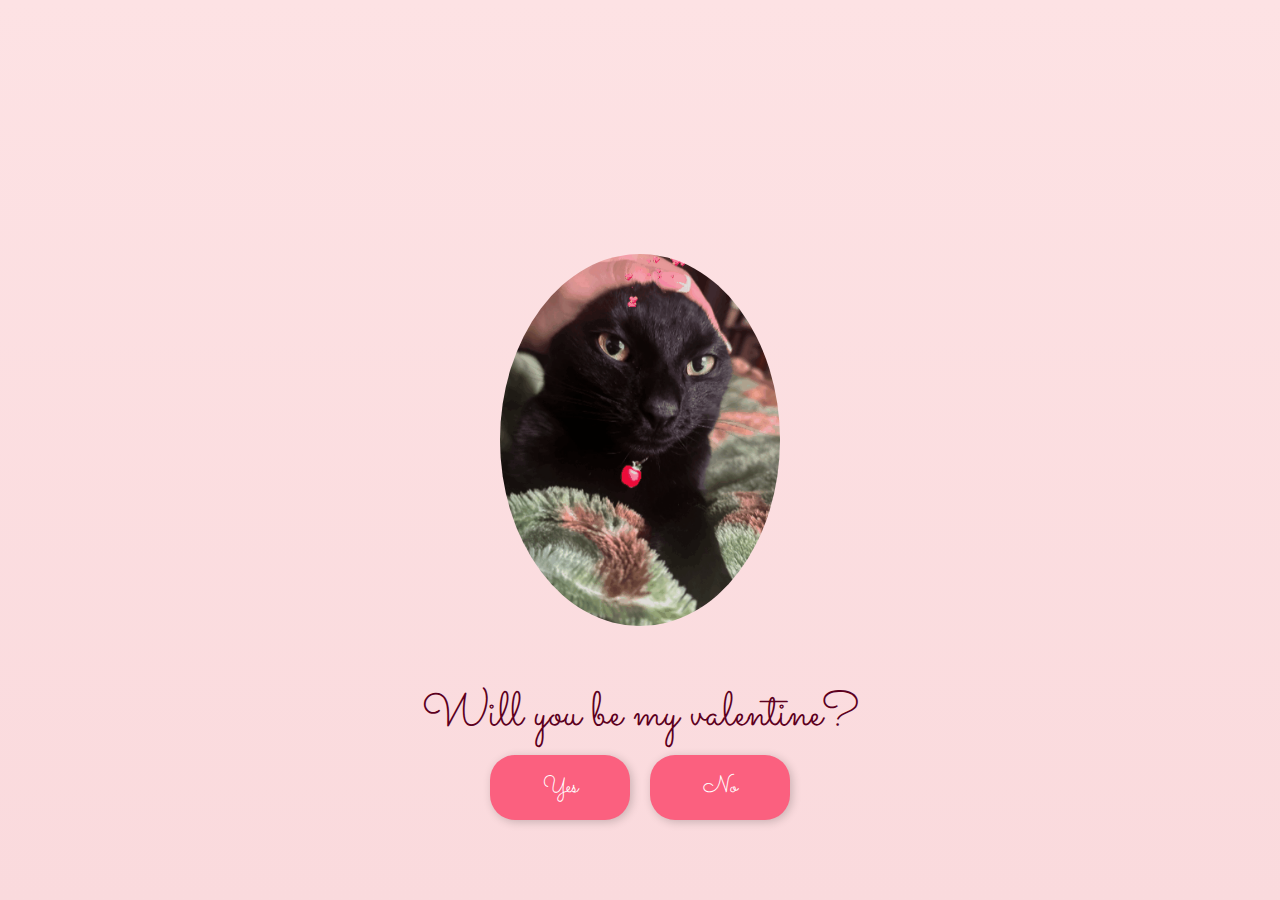
<file: valentines_5/valentines_4/valentines_webv_3/valentines_web_2/index.html>
<!DOCTYPE html>
<html lang="en">
<head>
  <meta charset="UTF-8">
  <meta name="viewport" content="width=device-width, initial-scale=1.0">
  <title>Will You Be My Valentine?</title>
  <link rel="stylesheet" href="https://fonts.googleapis.com/css2?family=Sacramento&display=swap">
  <link rel="stylesheet" href="style.css?v=4">
</head>
<body>
  <div id="container">
    <div id="image-container">
      <img src="images/ella.gif" alt="Cute Cat">
    </div>
    <div id="question">Will you be my valentine?</div>
    <div id="buttons-container">
      <button id="yes-button" onclick="selectOption('yes')">Yes</button>
      <button id="no-button" onclick="selectOption('no')">No</button>
    </div>
    <div id="thank-you-message">Thank you for being my Valentine! ❤️ <br> Sorry for the wait!</div>
  </div>
  <script src="script.js"></script>
</body>
</html>
</file>
<file: valentines_5/valentines_4/valentines_webv_3/valentines_web_2/style.css>
/* Apply a soft pink background */
body {
    font-family: Arial, sans-serif;
    text-align: center;
    margin: 0;
    background: linear-gradient(to bottom, #FDE2E4, #FADADD);
    height: 100vh;
    display: flex;
    flex-direction: column;
    align-items: center;
    justify-content: center;
    overflow: hidden;
    position: relative;
  }
  
  /* Container for everything */
  #container {
    display: flex;
    flex-direction: column;
    align-items: center;
    justify-content: center;
    height: 100%;
    width: 100%;
    position: relative;
  }
  
  /* Image container styles */
  #image-container {
    width: 280px;
    display: flex;
    justify-content: center;
    align-items: center;
    margin-bottom: 20px;
  }
  #image-container img {
    width: 100%;
    height: auto;
    object-fit: contain;
    /* border-radius:50%; */
  }

  /* Only the initial image will be circular */
#initial-image {
  width: 200px;       /* Ensure the image is square */
  height: 200px;
  object-fit: cover;  /* Crop to fill the container */
  border-radius: 50%; /* Makes the image circular */
}

  
  /* Valentine's Day Question */
  #question {
    font-family: 'Sacramento', cursive;
    font-size: 48px;
    color: #5D001E;
    position: absolute;
    bottom: 150px;
    left: 50%;
    transform: translateX(-50%);
    text-align: center;
  }
  
  /* Buttons Container */
  #buttons-container {
    position: absolute;
    bottom: 80px;
    left: 50%;
    transform: translateX(-50%);
    display: flex;
    gap: 20px;
  }
  
  /* General Button Styling */
  button {
    padding: 15px 30px;
    font-size: 24px;
    font-family: 'Sacramento', cursive;
    background-color: #FB607F;
    color: white;
    border: none;
    border-radius: 25px;
    cursor: pointer;
    transition: background-color 0.3s ease, transform 0.3s ease;
    box-shadow: 2px 2px 10px rgba(0, 0, 0, 0.2);
    position: relative;
  }
  
  /* "Yes" Button */
  #yes-button {
    min-width: 140px;
    min-height: 50px;
  }
  #yes-button:hover {
    transform: scale(1.1);
  }
  
  /* "No" Button */
  #no-button {
    min-width: 140px;
    min-height: 50px;
    white-space: nowrap;
    overflow: hidden;
    text-align: center;
    display: flex;
    justify-content: center;
    align-items: center;
    background-color: #FB607F;
    color: white;
    border: none;
    border-radius: 25px;
    font-size: 24px;
    font-family: 'Sacramento', cursive;
    cursor: pointer;
    transition: left 0.3s ease, top 0.3s ease;
  }
  #no-button:hover {
    transform: none;
  }
  
  /* Thank You Message Styling */
  #thank-you-message {
    font-family: 'Sacramento', cursive;
    font-size: 36px;
    color: #5D001E;
    text-align: center;
    margin-top: 20px;
    display: none;
  }
</file>
